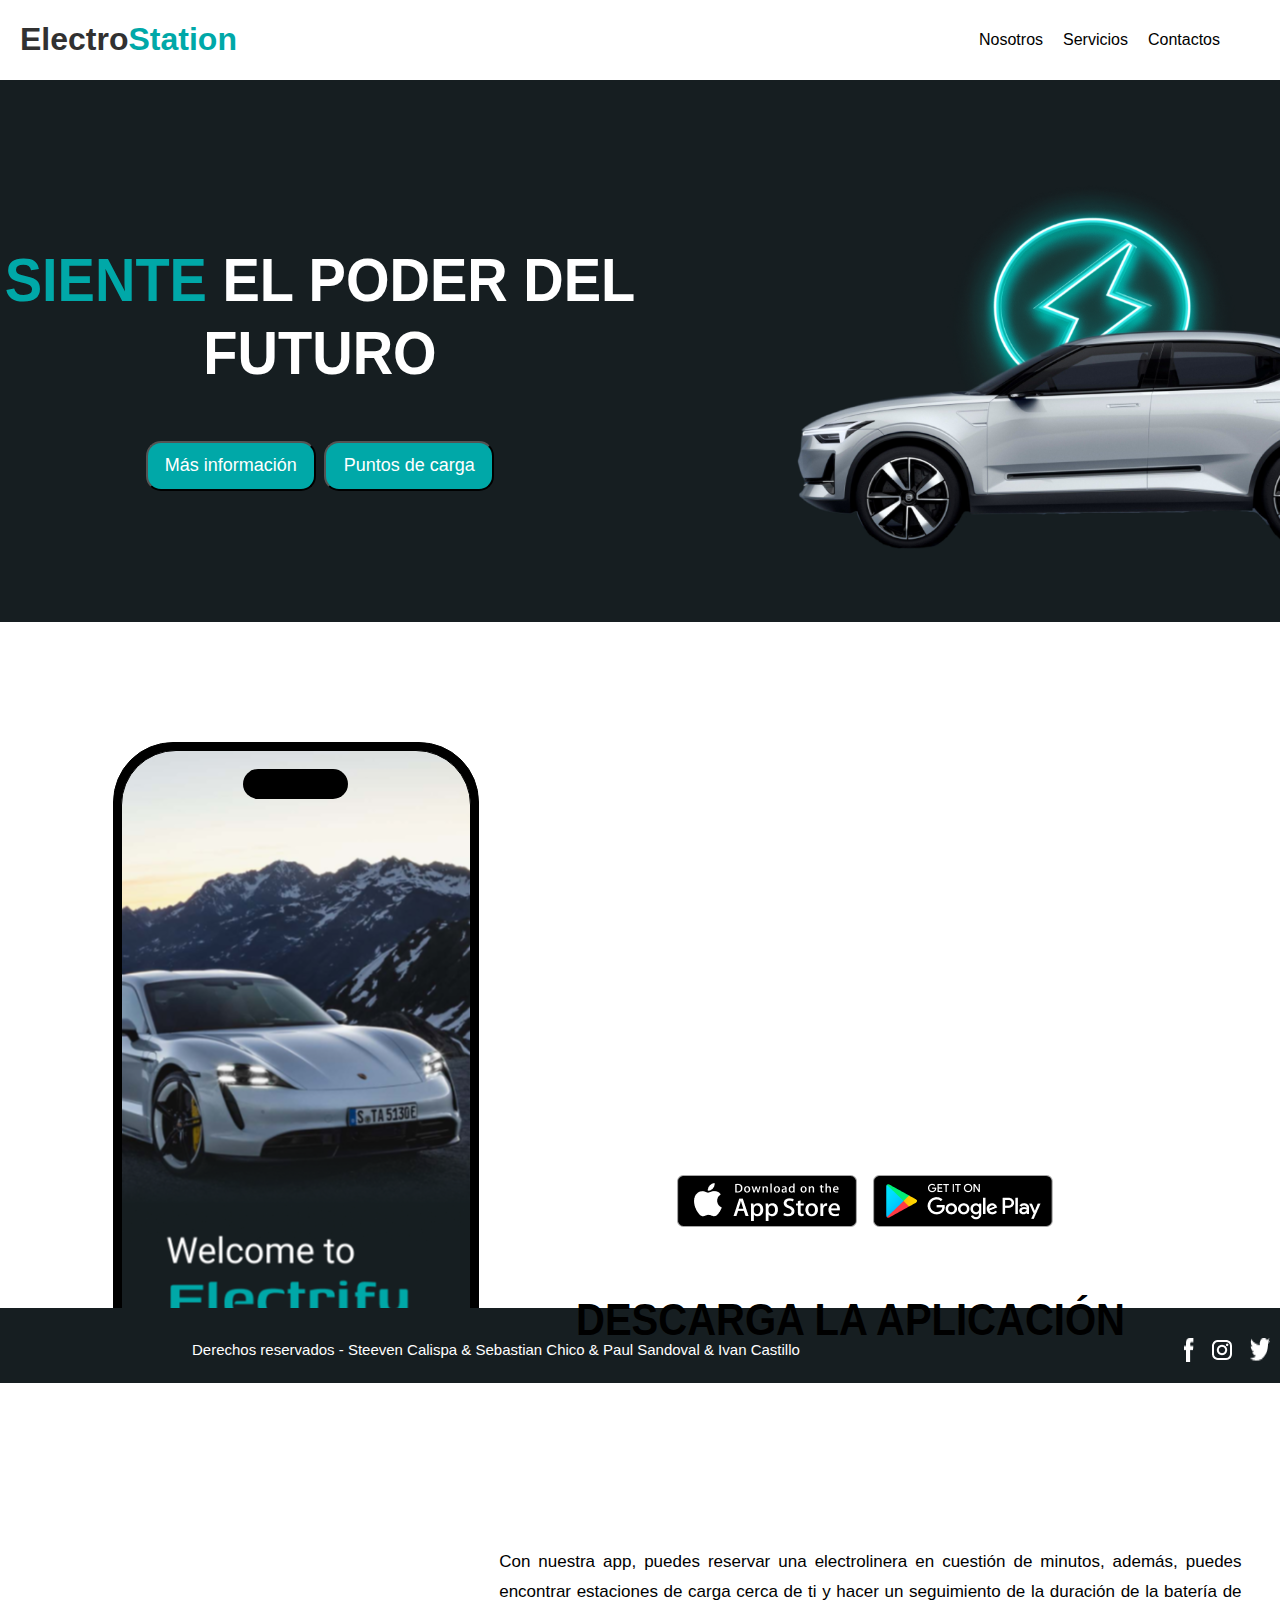
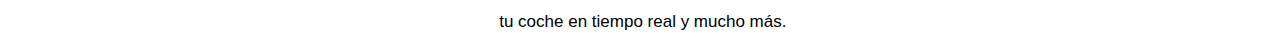
<file: index.html>
<!DOCTYPE html>
<html lang="en">
<head>
    <meta charset="UTF-8">
    <meta name="viewport" content="width=device-width, initial-scale=1.0">
    <title>Electrolinera</title>
    <link rel="stylesheet" href="css/header_fooder_styles.css">
    <link rel="stylesheet" href="css/styles.css">
    <link rel="icon" href="img/icon.png">
</head>

<body>
    <header>
        <!--INICIO DE MENU-->
        <div class="logo">
            <h1 id="electro">Electro</h1>
            <h1 id="station">Station</h1>
        </div>
        <div>
            <ul class="nav">
                <li><a href="nosotros.html" target="_blank">Nosotros</a></li>
                <li><a href="servicios.html" target="_blank">Servicios</a></li>
                <li><a href="contactanos.html" target="_blank">Contactos</a></li>
            </ul>
        </div>
    </header>

    <!--INICO DEL PRIMER CONTENEDOR-->
    <div class="fr_div">
        <div class="izq">
            <div class="slogan">
                <h1 class="el_poder"><span class="siente">SIENTE</span> EL PODER DEL FUTURO</h1>
            </div>
            <div class="btns">
                <button class="btn_1"><span class="info">Más información</span></button>
                <button class="btn_2"><span class="info_1">Puntos de carga</span></button>
            </div>
        </div>
        <img class="car" src="img/Car.png">
    </div>

    <!--iNICIO DEL SEGUNDO CONTENEDOR-->
    <section class="contenedor_app">
        <div class="scd_div">
            <div class="img_phone">
                <img src="img/Phone.svg" alt="car_app">
            </div>
            <h1 class="titulo_app">DESCARGA LA APLICACIÓN</h1>
            <p class="descripcion_app">Con nuestra app, puedes reservar una electrolinera en cuestión de minutos, además, puedes encontrar estaciones de carga cerca de ti y hacer un seguimiento de la duración de la batería de tu coche en tiempo real y mucho más.</p>
            <div class="stores">
                <img src="img/appstore.png" alt="PlayStore">
                <img src="img/googleplay.png" alt="GooglePlay">
            </div>
        </div>
    </section>

    <!--INICIO DEL FOOTER-->
    <footer>
        <h4 class="derechos">Derechos reservados - Steeven Calispa & Sebastian Chico & Paul Sandoval & Ivan Castillo</h4>
            <div class="social">
                <img src="img/Facbook.png" alt="Facbook">
                <img src="img/instagram.png" alt="instagram">
                <img src="img/x.png" alt="X">
            </div>
    </footer>
</body>


</html>
</file>
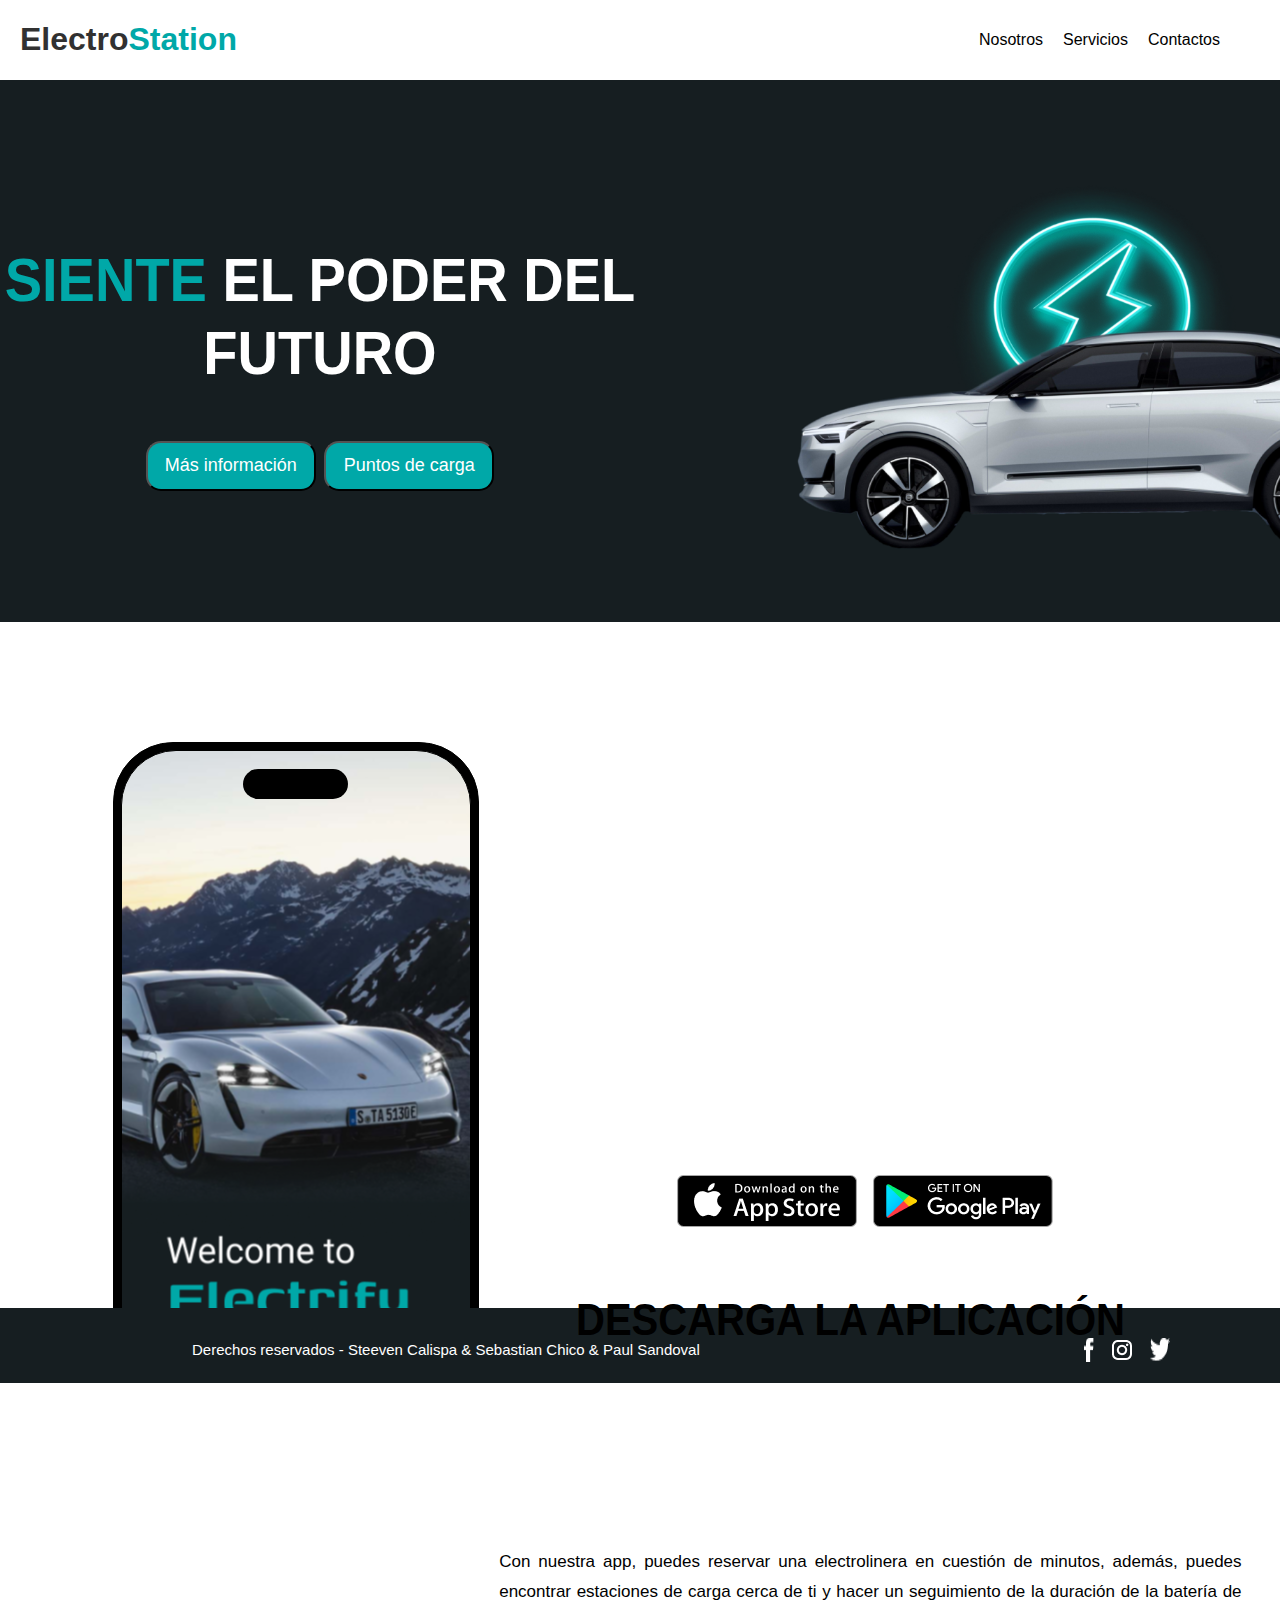
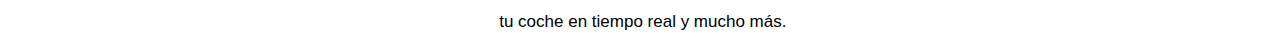
<file: Documents/Diseño de Interface/ElectrolineraTareaFinal/ElectrolineraTarea/index.html>
<!DOCTYPE html>
<html lang="en">
<head>
    <meta charset="UTF-8">
    <meta name="viewport" content="width=device-width, initial-scale=1.0">
    <title>Electrolinera</title>
    <link rel="stylesheet" href="css/header_fooder_styles.css">
    <link rel="stylesheet" href="css/styles.css">
    <link rel="icon" href="img/icon.png">
</head>

<body>
    <header>
        <!--INICIO DE MENU-->
        <div class="logo">
            <h1 id="electro">Electro</h1>
            <h1 id="station">Station</h1>
        </div>
        <div>
            <ul class="nav">
                <li><a href="nosotros.html" target="_blank">Nosotros</a></li>
                <li><a href="servicios.html" target="_blank">Servicios</a></li>
                <li><a href="contactanos.html" target="_blank">Contactos</a></li>
            </ul>
        </div>
    </header>

    <!--INICO DEL PRIMER CONTENEDOR-->
    <div class="fr_div">
        <div class="izq">
            <div class="slogan">
                <h1 class="el_poder"><span class="siente">SIENTE</span> EL PODER DEL FUTURO</h1>
            </div>
            <div class="btns">
                <button class="btn_1"><span class="info">Más información</span></button>
                <button class="btn_2"><span class="info_1">Puntos de carga</span></button>
            </div>
        </div>
        <img class="car" src="img/Car.png">
    </div>

    <!--iNICIO DEL SEGUNDO CONTENEDOR-->
    <section class="contenedor_app">
        <div class="scd_div">
            <div class="img_phone">
                <img src="img/Phone.svg" alt="car_app">
            </div>
            <h1 class="titulo_app">DESCARGA LA APLICACIÓN</h1>
            <p class="descripcion_app">Con nuestra app, puedes reservar una electrolinera en cuestión de minutos, además, puedes encontrar estaciones de carga cerca de ti y hacer un seguimiento de la duración de la batería de tu coche en tiempo real y mucho más.</p>
            <div class="stores">
                <img src="img/appstore.png" alt="PlayStore">
                <img src="img/googleplay.png" alt="GooglePlay">
            </div>
        </div>
    </section>

    <!--INICIO DEL FOOTER-->
    <footer>
        <h4 class="derechos">Derechos reservados - Steeven Calispa & Sebastian Chico & Paul Sandoval</h4>
            <div class="social">
                <img src="img/Facbook.png" alt="Facbook">
                <img src="img/instagram.png" alt="instagram">
                <img src="img/x.png" alt="X">
            </div>
    </footer>
</body>


</html>
</file>
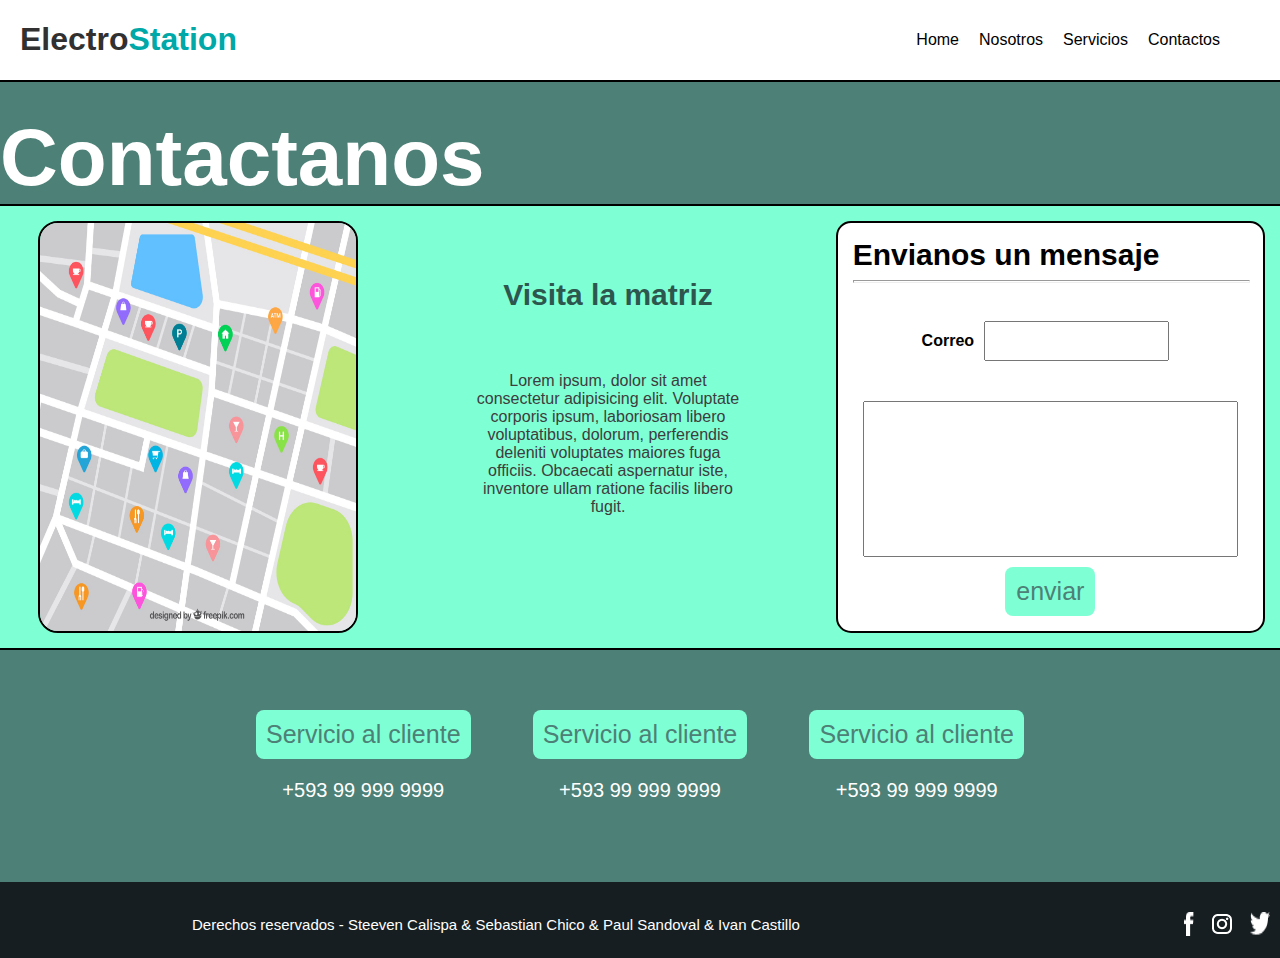
<file: contactanos.html>
<!DOCTYPE html>
<html lang="en">
<head>
    <meta charset="UTF-8">
    <meta name="viewport" content="width=device-width, initial-scale=1.0">
    <title>Contactanos</title>
    <link rel="stylesheet" href="css/header_fooder_styles.css">
    <link rel="stylesheet" href="css/contactanos_styles.css">
    <link rel="icon" href="img/icon.png">
</head>

<body>
    <header>
        <!--INICIO DE MENU-->
        <div class="logo">
            <h1 id="electro">Electro</h1>
            <h1 id="station">Station</h1>
        </div>
        <div>
            <ul class="nav">
                <li><a href="index.html" target="_blank">Home</a></li>
                <li><a href="nosotros.html" target="_blank">Nosotros</a></li>
                <li><a href="servicios.html" target="_blank">Servicios</a></li>
                <li><a href="contactanos.html" target="_blank">Contactos</a></li>
            </ul>
        </div>
    </header>

    <section>
        <h1 class="contactanos">Contactanos</h1>
        <div class="fr_div">
            <div class="buscar">
                <map name="">
                    <img class="mapa" src="img/contactanos/mapa.jpg" alt="">
                </map>
                <div class="informacion">
                    <h4 id="visita" >Visita la matriz</h4>
                    <p class="inf" >Lorem ipsum, dolor sit amet consectetur adipisicing elit. Voluptate corporis ipsum, laboriosam libero voluptatibus, dolorum, perferendis deleniti voluptates maiores fuga officiis. Obcaecati aspernatur iste, inventore ullam ratione facilis libero fugit.</p>
                </div>
                <div class="correo">
                    <form action="send_mail">
                        <h4 id="ti_envianos">Envianos un mensaje</h4>
                        <hr>
                        <div class="write">
                            <h4>Correo</h4>
                            <input type="email">
                        </div>
                        
                        <input type="text" name="" id="escribir">
                        <div id="botonm">
                            <button id="enviar">enviar</button>
                        </div>
                    </form>
                </div>
            </div>
        </div>
        <div class="scd_div">
            <div class="comunicate">
                <button>Servicio al cliente</button>
                <p>+593 99 999 9999</p>
            </div>
            <div class="comunicate">
                <button>Servicio al cliente</button>
                <p>+593 99 999 9999</p>
            </div>
            <div class="comunicate">
                <button>Servicio al cliente</button>
                <p>+593 99 999 9999</p>
            </div>
        </div>
    </section>

    <footer>
        <h4 class="derechos">Derechos reservados - Steeven Calispa & Sebastian Chico & Paul Sandoval & Ivan Castillo</h4>
            <div class="social">
                <img src="img/Facbook.png" alt="Facbook">
                <img src="img/instagram.png" alt="instagram">
                <img src="img/x.png" alt="X">
            </div>
    </footer>
</body>


</html>
</file>
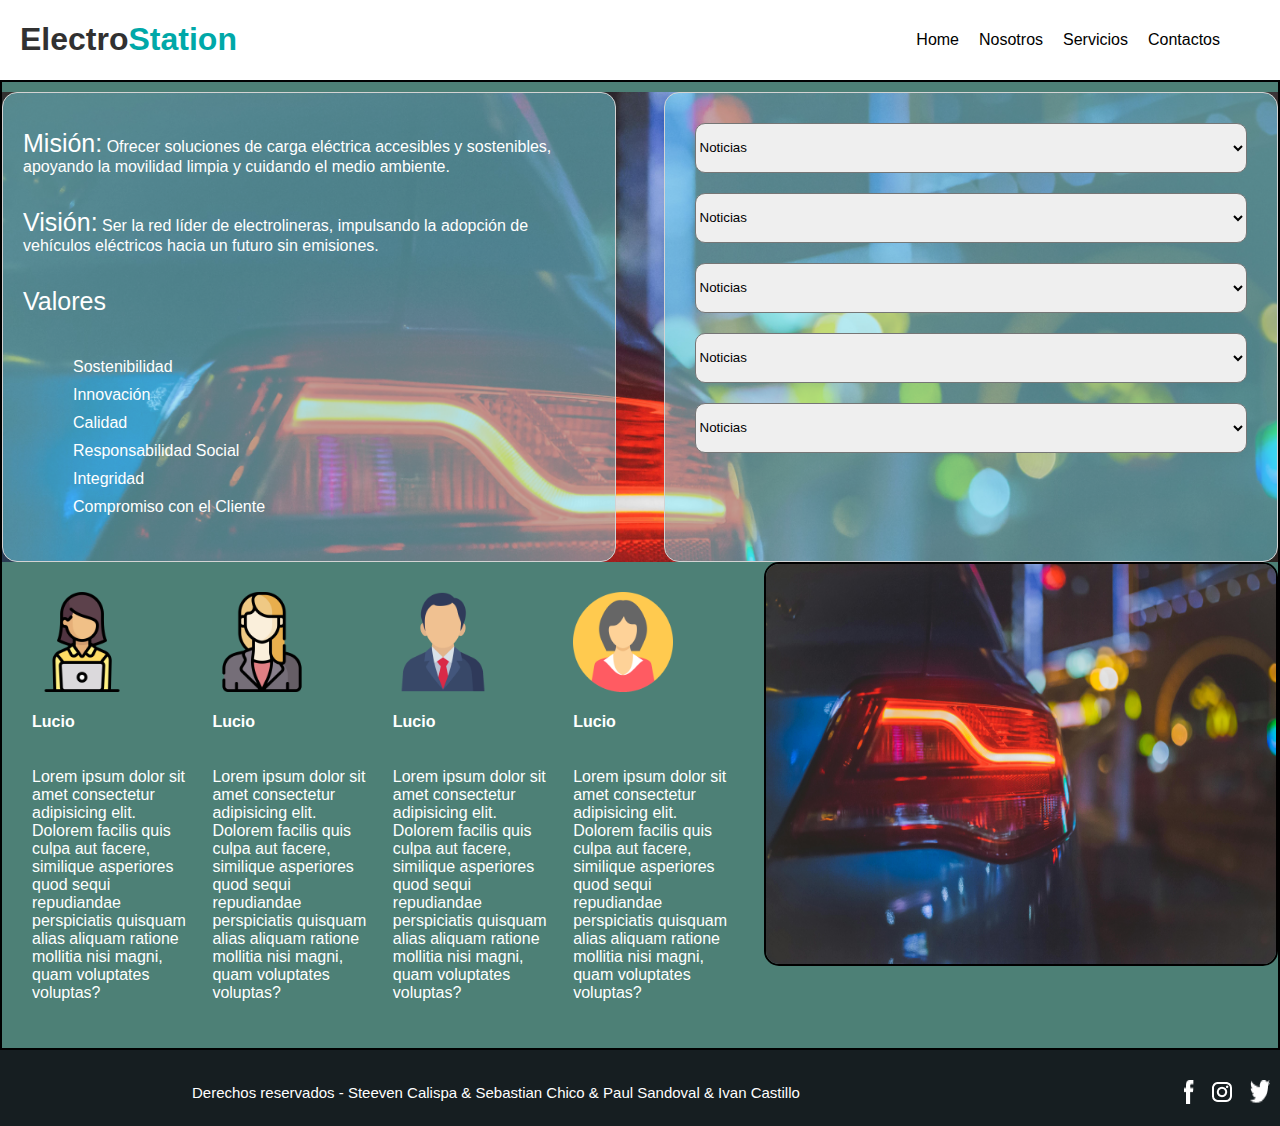
<file: nosotros.html>
<!DOCTYPE html>
<html lang="en">
<head>
    <meta charset="UTF-8">
    <meta name="viewport" content="width=device-width, initial-scale=1.0">
    <title>Nosotros</title>
    <link rel="stylesheet" href="css/header_fooder_styles.css">
    <link rel="stylesheet" href="css/noso_styles.css">
    <link rel="icon" href="img/icon.png">
</head>
<body>
    <header>
        <!--INICIO DE MENU-->
        <div class="logo">
            <h1 id="electro">Electro</h1>
            <h1 id="station">Station</h1>
        </div>
        <div>
            <ul class="nav">
                <li><a href="index.html" target="_blank">Home</a></li>
                <li><a href="nosotros.html" target="_blank">Nosotros</a></li>
                <li><a href="servicios.html" target="_blank">Servicios</a></li>
                <li><a href="contactanos.html" target="_blank">Contactos</a></li>
            </ul>
        </div>
    </header>
<!--INICIO DE NOSOTROS-->
    <section class="contenedor">
        <!--PRIMERA SECCIÓN-->
        <div class="fr_div">
            <div class="tarjeta">
                    <div class="cuerpo">
                        <p>
                            <span class="nos">Misión:</span> Ofrecer soluciones de carga eléctrica accesibles y sostenibles, apoyando la movilidad limpia y cuidando el medio ambiente.
                        </p>
                        <p><span class="nos">Visión:</span>
                             Ser la red líder de electrolineras, impulsando la adopción de vehículos eléctricos hacia un futuro sin emisiones.
                        </p>
                        <p><span class="nos">Valores</span></p>
                        <ul>
                            <li>Sostenibilidad</li>
                            <li>Innovación</li>
                            <li>Calidad</li>
                            <li>Responsabilidad Social</li>
                            <li>Integridad</li>
                            <li>Compromiso con el Cliente</li>
                        </ul>
                    </div>
            </div>
            <div class="tarjeta">
                    <div class="cuerpo">
                        <select name="favoriteOnly" id="favoriteOnly">
                            <option value="ecuador">Noticias</option>
                        </select>
                        <select name="favoriteOnly" id="favoriteOnly">
                            <option value="ecuador">Noticias</option>
                        </select>
                        <select name="favoriteOnly" id="favoriteOnly">
                            <option value="ecuador">Noticias</option>
                        </select>
                        <select name="favoriteOnly" id="favoriteOnly">
                            <option value="ecuador">Noticias</option>
                        </select>
                        <select name="favoriteOnly" id="favoriteOnly">
                            <option value="ecuador">Noticias</option>
                        </select>
                    </div>
            </div>
        </div>
        <div class="scd_div">
            <div class="empleados">
                <div class="empleado">
                    <img class="emm" src="img/empleados/emm1.png" alt="">
                    <h4>Lucio</h4>
                    <p>Lorem ipsum dolor sit amet consectetur adipisicing elit. Dolorem facilis quis culpa aut facere, similique asperiores quod sequi repudiandae perspiciatis quisquam alias aliquam ratione mollitia nisi magni, quam voluptates voluptas?</p>
                </div>     
                <div class="empleado">
                    <img class="emm" src="img/empleados/emm2.png" alt="">
                    <h4>Lucio</h4>
                    <p>Lorem ipsum dolor sit amet consectetur adipisicing elit. Dolorem facilis quis culpa aut facere, similique asperiores quod sequi repudiandae perspiciatis quisquam alias aliquam ratione mollitia nisi magni, quam voluptates voluptas?</p>
                </div> 
                <div class="empleado">
                    <img class="emm" src="img/empleados/emm3.png" alt="">
                    <h4>Lucio</h4>
                    <p>Lorem ipsum dolor sit amet consectetur adipisicing elit. Dolorem facilis quis culpa aut facere, similique asperiores quod sequi repudiandae perspiciatis quisquam alias aliquam ratione mollitia nisi magni, quam voluptates voluptas?</p>
                </div> 
                <div class="empleado">
                    <img class="emm" src="img/empleados/emm4.png" alt="">
                    <h4>Lucio</h4>
                    <p>Lorem ipsum dolor sit amet consectetur adipisicing elit. Dolorem facilis quis culpa aut facere, similique asperiores quod sequi repudiandae perspiciatis quisquam alias aliquam ratione mollitia nisi magni, quam voluptates voluptas?</p>
                </div>            
            </div>
            <img class="imagen"src="img/pexels-mikebirdy-110844.jpg" alt="">
        </div>
    </section>
    <footer>
        <h4 class="derechos">Derechos reservados - Steeven Calispa & Sebastian Chico & Paul Sandoval & Ivan Castillo</h4>
            <div class="social">
                <img src="img/Facbook.png" alt="Facbook">
                <img src="img/instagram.png" alt="instagram">
                <img src="img/x.png" alt="X">
            </div>
    </footer>
</body>
</file>
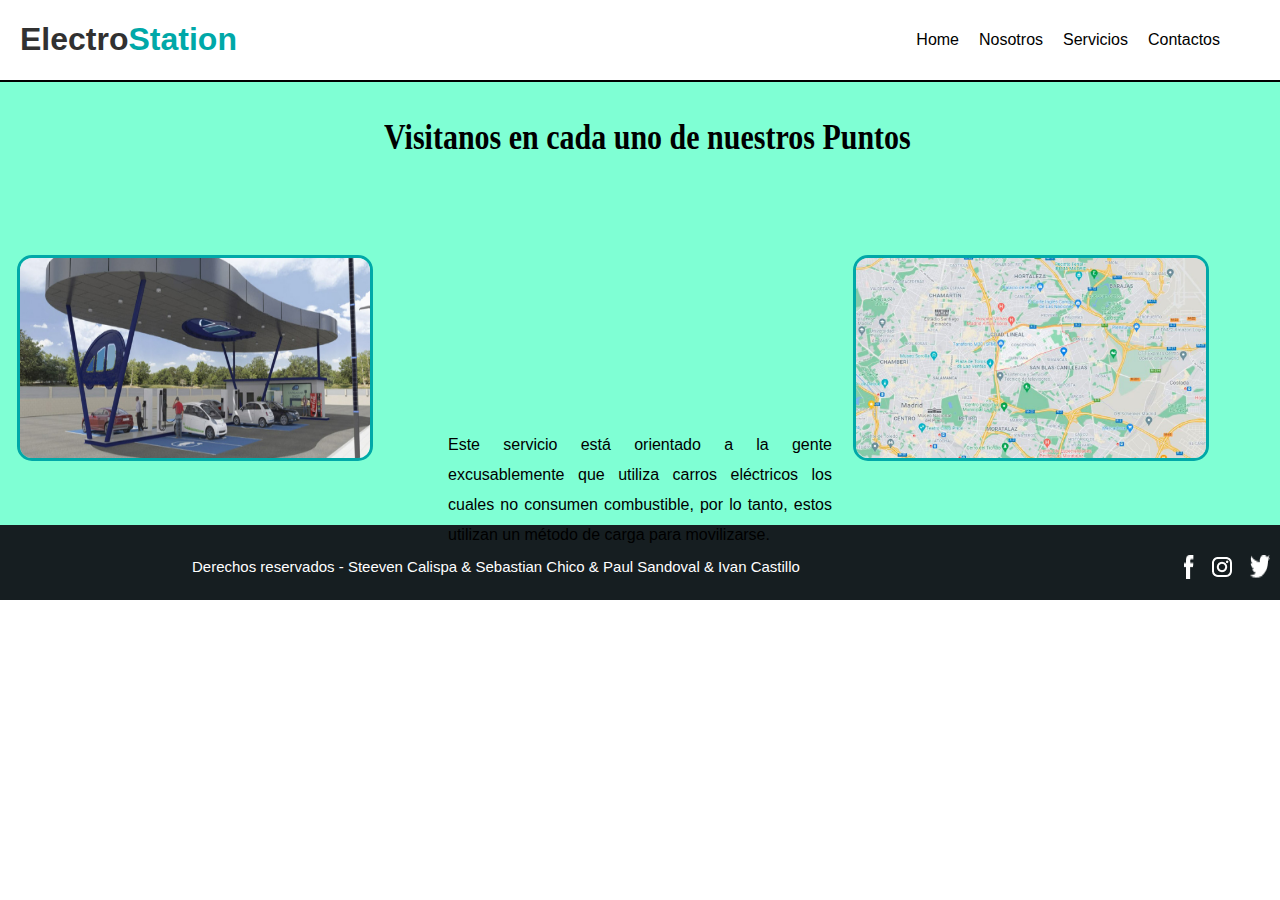
<file: servicios.html>
<!DOCTYPE html>
<html lang="en">
<head>
    <meta charset="UTF-8">
    <meta name="viewport" content="width=device-width, initial-scale=1.0">
    <title>Servicios</title>
    <link rel="stylesheet" href="css/header_fooder_styles.css">
    <link rel="stylesheet" href="css/servi_styles.css">
    <link rel="icon" href="img/icon.png">
</head>
<body>
    <header>
        <!--INICIO DE MENU-->
        <div class="logo">
            <h1 id="electro">Electro</h1>
            <h1 id="station">Station</h1>
        </div>
        <div>
            <ul class="nav">
                <li><a href="index.html" target="_blank">Home</a></li>
                <li><a href="nosotros.html" target="_blank">Nosotros</a></li>
                <li><a href="servicios.html" target="_blank">Servicios</a></li>
                <li><a href="contactanos.html" target="_blank">Contactos</a></li>
            </ul>
        </div>
    </header>
    <!--INICIO DE CONTENEDOR DE SERVICIO-->
    <section class="contenedor">
        <h1 class="titulo">Visitanos en cada uno de nuestros Puntos</h1>
        <p class="info">Este servicio está orientado a la gente excusablemente que utiliza carros eléctricos los cuales no consumen combustible, por lo tanto, estos utilizan un método de carga para movilizarse.
        </p>
        <div class="servi_img">
            <img src="img/servicio_1.jpg" >
        </div>

        <div class="map_img">
            <img src="img/maps.jpg">
        </div>
        
    </section>

    <!--INICIO DEL FOOTER-->
    <footer>
        <h4 class="derechos">Derechos reservados - Steeven Calispa & Sebastian Chico & Paul Sandoval & Ivan Castillo</h4>
            <div class="social">
                <img src="img/Facbook.png" alt="Facbook">
                <img src="img/instagram.png" alt="instagram">
                <img src="img/x.png" alt="X">
            </div>
    </footer>
</body>
</html>
</file>
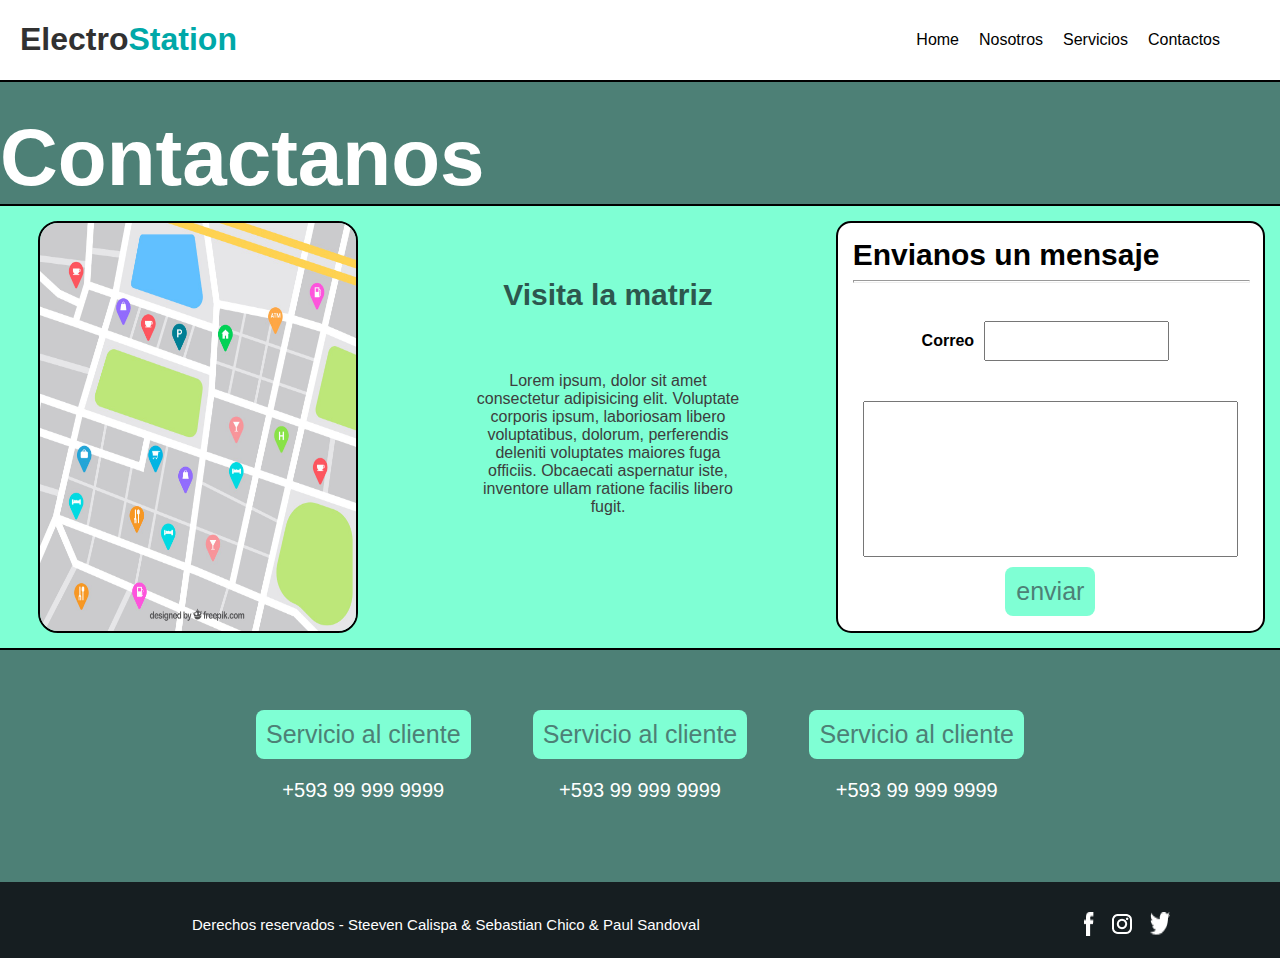
<file: Documents/Diseño de Interface/ElectrolineraTareaFinal/ElectrolineraTarea/contactanos.html>
<!DOCTYPE html>
<html lang="en">
<head>
    <meta charset="UTF-8">
    <meta name="viewport" content="width=device-width, initial-scale=1.0">
    <title>Contactanos</title>
    <link rel="stylesheet" href="css/header_fooder_styles.css">
    <link rel="stylesheet" href="css/contactanos_styles.css">
    <link rel="icon" href="img/icon.png">
</head>

<body>
    <header>
        <!--INICIO DE MENU-->
        <div class="logo">
            <h1 id="electro">Electro</h1>
            <h1 id="station">Station</h1>
        </div>
        <div>
            <ul class="nav">
                <li><a href="index.html" target="_blank">Home</a></li>
                <li><a href="nosotros.html" target="_blank">Nosotros</a></li>
                <li><a href="servicios.html" target="_blank">Servicios</a></li>
                <li><a href="contactanos.html" target="_blank">Contactos</a></li>
            </ul>
        </div>
    </header>

    <section>
        <h1 class="contactanos">Contactanos</h1>
        <div class="fr_div">
            <div class="buscar">
                <map name="">
                    <img class="mapa" src="img/contactanos/mapa.jpg" alt="">
                </map>
                <div class="informacion">
                    <h4 id="visita" >Visita la matriz</h4>
                    <p class="inf" >Lorem ipsum, dolor sit amet consectetur adipisicing elit. Voluptate corporis ipsum, laboriosam libero voluptatibus, dolorum, perferendis deleniti voluptates maiores fuga officiis. Obcaecati aspernatur iste, inventore ullam ratione facilis libero fugit.</p>
                </div>
                <div class="correo">
                    <form action="send_mail">
                        <h4 id="ti_envianos">Envianos un mensaje</h4>
                        <hr>
                        <div class="write">
                            <h4>Correo</h4>
                            <input type="email">
                        </div>
                        
                        <input type="text" name="" id="escribir">
                        <div id="botonm">
                            <button id="enviar">enviar</button>
                        </div>
                    </form>
                </div>
            </div>
        </div>
        <div class="scd_div">
            <div class="comunicate">
                <button>Servicio al cliente</button>
                <p>+593 99 999 9999</p>
            </div>
            <div class="comunicate">
                <button>Servicio al cliente</button>
                <p>+593 99 999 9999</p>
            </div>
            <div class="comunicate">
                <button>Servicio al cliente</button>
                <p>+593 99 999 9999</p>
            </div>
        </div>
    </section>

    <footer>
        <h4 class="derechos">Derechos reservados - Steeven Calispa & Sebastian Chico & Paul Sandoval</h4>
            <div class="social">
                <img src="img/Facbook.png" alt="Facbook">
                <img src="img/instagram.png" alt="instagram">
                <img src="img/x.png" alt="X">
            </div>
    </footer>
</body>


</html>
</file>
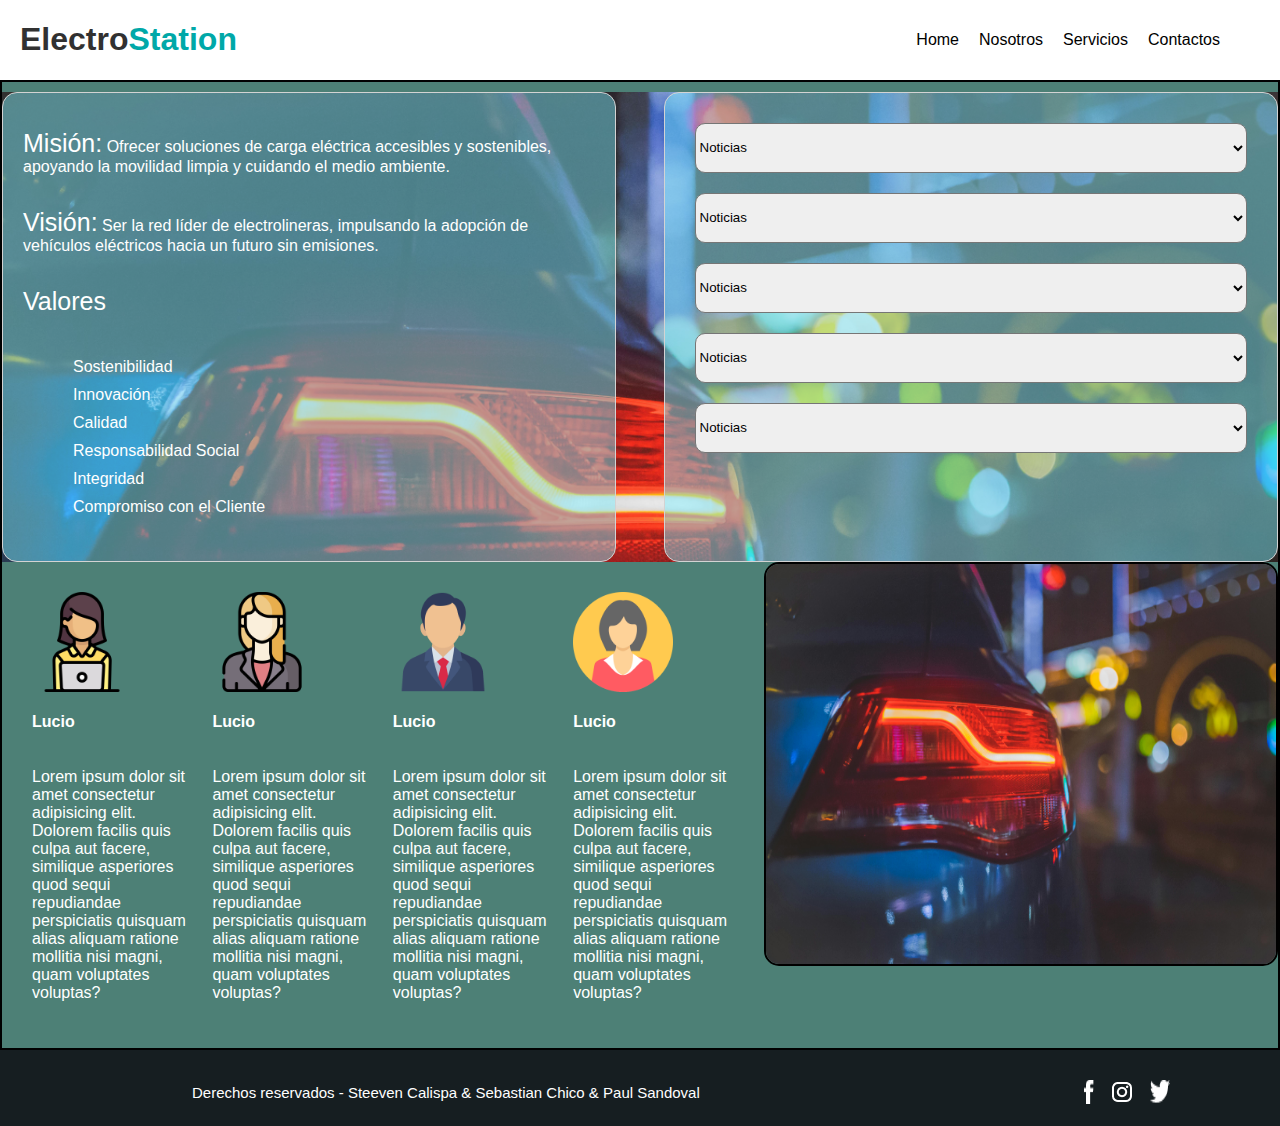
<file: Documents/Diseño de Interface/ElectrolineraTareaFinal/ElectrolineraTarea/nosotros.html>
<!DOCTYPE html>
<html lang="en">
<head>
    <meta charset="UTF-8">
    <meta name="viewport" content="width=device-width, initial-scale=1.0">
    <title>Nosotros</title>
    <link rel="stylesheet" href="css/header_fooder_styles.css">
    <link rel="stylesheet" href="css/noso_styles.css">
    <link rel="icon" href="img/icon.png">
</head>
<body>
    <header>
        <!--INICIO DE MENU-->
        <div class="logo">
            <h1 id="electro">Electro</h1>
            <h1 id="station">Station</h1>
        </div>
        <div>
            <ul class="nav">
                <li><a href="index.html" target="_blank">Home</a></li>
                <li><a href="nosotros.html" target="_blank">Nosotros</a></li>
                <li><a href="servicios.html" target="_blank">Servicios</a></li>
                <li><a href="contactanos.html" target="_blank">Contactos</a></li>
            </ul>
        </div>
    </header>
<!--INICIO DE NOSOTROS-->
    <section class="contenedor">
        <!--PRIMERA SECCIÓN-->
        <div class="fr_div">
            <div class="tarjeta">
                    <div class="cuerpo">
                        <p>
                            <span class="nos">Misión:</span> Ofrecer soluciones de carga eléctrica accesibles y sostenibles, apoyando la movilidad limpia y cuidando el medio ambiente.
                        </p>
                        <p><span class="nos">Visión:</span>
                             Ser la red líder de electrolineras, impulsando la adopción de vehículos eléctricos hacia un futuro sin emisiones.
                        </p>
                        <p><span class="nos">Valores</span></p>
                        <ul>
                            <li>Sostenibilidad</li>
                            <li>Innovación</li>
                            <li>Calidad</li>
                            <li>Responsabilidad Social</li>
                            <li>Integridad</li>
                            <li>Compromiso con el Cliente</li>
                        </ul>
                    </div>
            </div>
            <div class="tarjeta">
                    <div class="cuerpo">
                        <select name="favoriteOnly" id="favoriteOnly">
                            <option value="ecuador">Noticias</option>
                        </select>
                        <select name="favoriteOnly" id="favoriteOnly">
                            <option value="ecuador">Noticias</option>
                        </select>
                        <select name="favoriteOnly" id="favoriteOnly">
                            <option value="ecuador">Noticias</option>
                        </select>
                        <select name="favoriteOnly" id="favoriteOnly">
                            <option value="ecuador">Noticias</option>
                        </select>
                        <select name="favoriteOnly" id="favoriteOnly">
                            <option value="ecuador">Noticias</option>
                        </select>
                    </div>
            </div>
        </div>
        <div class="scd_div">
            <div class="empleados">
                <div class="empleado">
                    <img class="emm" src="img/empleados/emm1.png" alt="">
                    <h4>Lucio</h4>
                    <p>Lorem ipsum dolor sit amet consectetur adipisicing elit. Dolorem facilis quis culpa aut facere, similique asperiores quod sequi repudiandae perspiciatis quisquam alias aliquam ratione mollitia nisi magni, quam voluptates voluptas?</p>
                </div>     
                <div class="empleado">
                    <img class="emm" src="img/empleados/emm2.png" alt="">
                    <h4>Lucio</h4>
                    <p>Lorem ipsum dolor sit amet consectetur adipisicing elit. Dolorem facilis quis culpa aut facere, similique asperiores quod sequi repudiandae perspiciatis quisquam alias aliquam ratione mollitia nisi magni, quam voluptates voluptas?</p>
                </div> 
                <div class="empleado">
                    <img class="emm" src="img/empleados/emm3.png" alt="">
                    <h4>Lucio</h4>
                    <p>Lorem ipsum dolor sit amet consectetur adipisicing elit. Dolorem facilis quis culpa aut facere, similique asperiores quod sequi repudiandae perspiciatis quisquam alias aliquam ratione mollitia nisi magni, quam voluptates voluptas?</p>
                </div> 
                <div class="empleado">
                    <img class="emm" src="img/empleados/emm4.png" alt="">
                    <h4>Lucio</h4>
                    <p>Lorem ipsum dolor sit amet consectetur adipisicing elit. Dolorem facilis quis culpa aut facere, similique asperiores quod sequi repudiandae perspiciatis quisquam alias aliquam ratione mollitia nisi magni, quam voluptates voluptas?</p>
                </div>            
            </div>
            <img class="imagen"src="img/pexels-mikebirdy-110844.jpg" alt="">
        </div>
    </section>
    <footer>
        <h4 class="derechos">Derechos reservados - Steeven Calispa & Sebastian Chico & Paul Sandoval</h4>
            <div class="social">
                <img src="img/Facbook.png" alt="Facbook">
                <img src="img/instagram.png" alt="instagram">
                <img src="img/x.png" alt="X">
            </div>
    </footer>
</body>
</file>
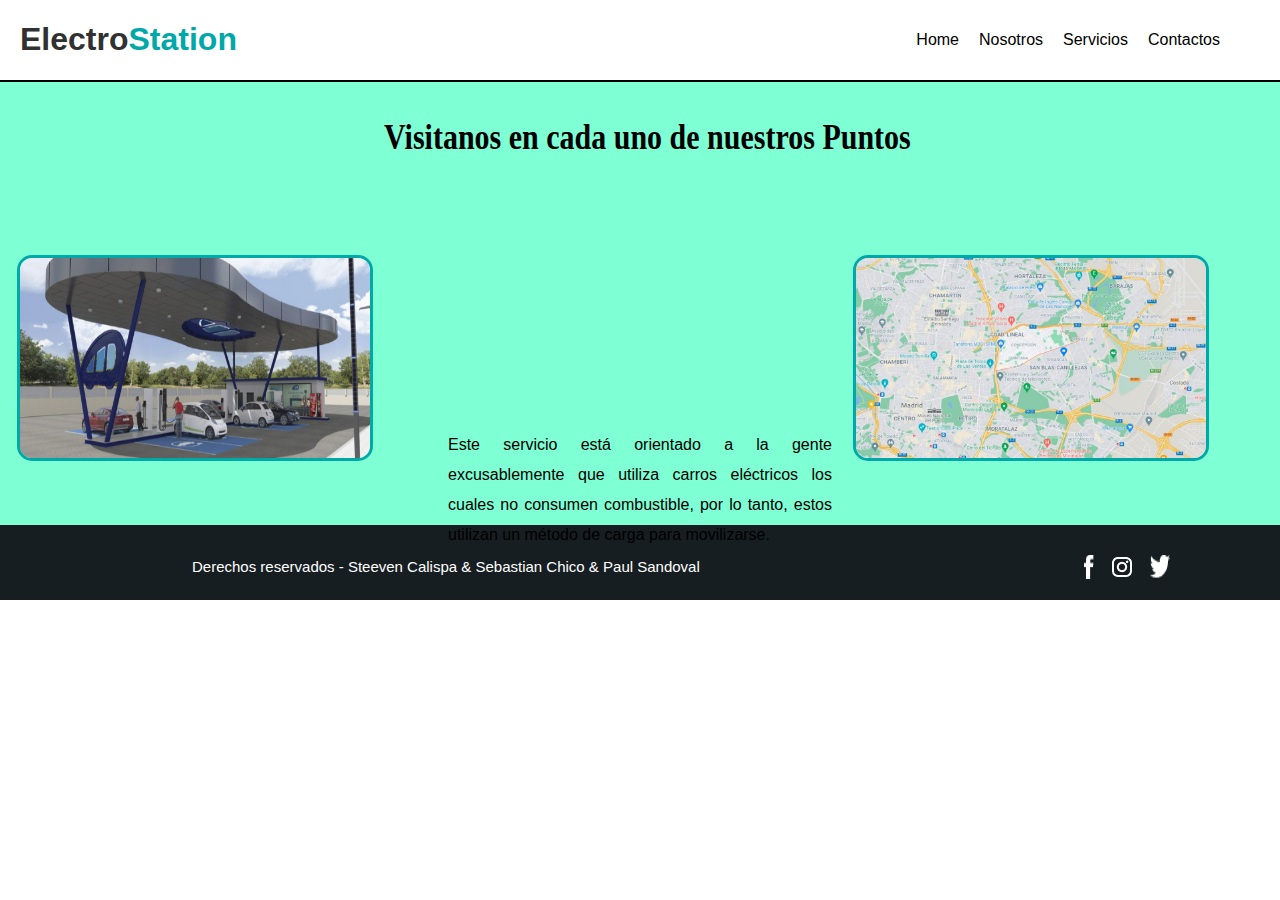
<file: Documents/Diseño de Interface/ElectrolineraTareaFinal/ElectrolineraTarea/servicios.html>
<!DOCTYPE html>
<html lang="en">
<head>
    <meta charset="UTF-8">
    <meta name="viewport" content="width=device-width, initial-scale=1.0">
    <title>Servicios</title>
    <link rel="stylesheet" href="css/header_fooder_styles.css">
    <link rel="stylesheet" href="css/servi_styles.css">
    <link rel="icon" href="img/icon.png">
</head>
<body>
    <header>
        <!--INICIO DE MENU-->
        <div class="logo">
            <h1 id="electro">Electro</h1>
            <h1 id="station">Station</h1>
        </div>
        <div>
            <ul class="nav">
                <li><a href="index.html" target="_blank">Home</a></li>
                <li><a href="nosotros.html" target="_blank">Nosotros</a></li>
                <li><a href="servicios.html" target="_blank">Servicios</a></li>
                <li><a href="contactanos.html" target="_blank">Contactos</a></li>
            </ul>
        </div>
    </header>
    <!--INICIO DE CONTENEDOR DE SERVICIO-->
    <section class="contenedor">
        <h1 class="titulo">Visitanos en cada uno de nuestros Puntos</h1>
        <p class="info">Este servicio está orientado a la gente excusablemente que utiliza carros eléctricos los cuales no consumen combustible, por lo tanto, estos utilizan un método de carga para movilizarse.
        </p>
        <div class="servi_img">
            <img src="img/servicio_1.jpg" >
        </div>

        <div class="map_img">
            <img src="img/maps.jpg">
        </div>
        
    </section>

    <!--INICIO DEL FOOTER-->
    <footer>
        <h4 class="derechos">Derechos reservados - Steeven Calispa & Sebastian Chico & Paul Sandoval</h4>
            <div class="social">
                <img src="img/Facbook.png" alt="Facbook">
                <img src="img/instagram.png" alt="instagram">
                <img src="img/x.png" alt="X">
            </div>
    </footer>
</body>
</html>
</file>
<file: css/header_fooder_styles.css>
/*INICIO DEL HEADER. LOGO Y MENU DE NAVEGACION*/
header{
    font-family: Arial, Helvetica, sans-serif;
    background-color: white;
    display: flex;
    justify-content: space-between;
    align-items: center;
}

.logo{
    display: flex;
    margin-left: 20px;
}

.nav{
    display: flex;
    margin-right: 50px;
}

li{
    margin: 10px;
    list-style-type: none;
}

li a {
    text-decoration: none;
    color: black;
}

li a:hover{
    cursor: pointer;
    text-decoration: underline;
    text-decoration-color: #00A8A8;
}
#electro{
    color: rgb(49, 49, 49);
}
#station{
    color: #00A8A8;
}
/*DISEÑO DEL ESTILO DEL FOOTER*/
/*derechos*/
footer{
    background: #161E21;
    display: flex;
}

/*h4 de diseño*/
.derechos{
    font-size: 15px;
    font-family: Arial, Helvetica, sans-serif;
    font-weight: normal;
    display: flex;
    margin-top: 3%;
    color: white;
    position: relative;
    left: 15%;
    bottom: 5px;
}
/*posicion de redes*/
.social{
    display: flex;
    gap: 1rem;
    justify-content: center;
    height: 15%;
    position: relative;
    top: 30px;
    left: 45%;
}
/*ANIMACION DE REDES*/
.social:hover{
    cursor: pointer;
}
</file>
<file: css/styles.css>
body{
    margin: 0;
    height: 100%;
    font-family: 'Franklin Gothic Medium', 'Arial Narrow', Arial, sans-serif;
}
/*INICIO DEL PRIMER CONTENEDOR*/
.fr_div{
    background-color: #161E21;
    display: flex;
    justify-content: space-between;
}

.izq{
    font-family: Arial, Helvetica, sans-serif;
    font-size: 30px;
    color: white;
    display: flex;
    flex-direction: column;
    width: 50%;
    justify-content: center;
    text-align: center;
}
.slogan{
    display: flex;
    font-size: 28px;/*ayuda al tamaño de las letras*/  
}
.el_poder{
    transform: scaleY(1.1); /*trasforma las letras de arriba abajo*/
    display: inline-block;/*ayuda a q la trasformacion se realize correcta*/
    line-height: 1.2;/*indica los espacios entre las lineas, es para que el texto se vea con mas espacio o mas unido*/
}
/*cambio de color de la letras*/
.siente{
    color: #00A8A8;
}
.car{
    width: 46.5%;
}

/*DISEÑO DE LOS BOTONES Y SU CONTENIDO*/
.btns{
    margin-top: 20px;
}

.btn_1{
    background: #00A8A8;
    border-radius: 15px;/*ayuda a redondear las esquinas*/
    height: 50px; /*ayuda con el alto*/
    width: 170px;/*ayuda con el ancho*/
}
/*mini animacion de los botones*/
.btn_1:hover{
    cursor: pointer;
    background: black;
    border: 2px solid #00A8A8;
}

.info{
    display: flex;
    color: white;
    justify-content: center;
    font-size: large;
    align-items: center;
}

.btn_2{
    background: #00A8A8;
    border-radius: 15px;
    height: 50px;
    width: 170px;
    align-items: center;
    justify-content: center;
}
/*mini animacion de los botones*/
.btn_2:hover{
    cursor: pointer;
    background: black;
    border: 2px solid #00A8A8;
}
.info_1{
    display: flex;
    color: white;
    justify-content: center;
    font-size: large;
}

/*DISEÑO DEL CONTENER SECUNDARIO*/
/*ajustes de la seccion del contenedor*/
.contenedor_app{
    display: flex ;
    margin:  0 auto;
    margin-top: 5%;
}

/*imagen*/
.img_phone{
    position: relative; /*ayuda a mover el div libremente*/
    left: 30%;
    top: 9%;
}

/*ajustes del titulo*/
.titulo_app{
    font-family: Arial, Helvetica, sans-serif;
    transform: scaleY(1.1);
    font-size: 2.5rem;
    line-height: 30px;              
    position: absolute;      
    top: 142%;                  
    left: 45%; 
}

/*ajustes del parrafo*/
.descripcion_app{
    font-family: Arial, Helvetica, sans-serif;
    font-size: 17px;
    text-align: justify;
    line-height: 30px;
    width: 58%;              
    position: absolute;      
    top: 170%;                  
    left: 39%;  
}

/*ajustes de los botones*/
.stores{
    display: flex;
    justify-content: center;
    gap: 1rem;
    position: relative;
    bottom: 13%;
    left: 180%;
}
/*animacion de cursor*/
.stores:hover{
    cursor: pointer;
}
</file>
<file: Documents/Diseño de Interface/ElectrolineraTareaFinal/ElectrolineraTarea/css/header_fooder_styles.css>
/*INICIO DEL HEADER. LOGO Y MENU DE NAVEGACION*/
header{
    font-family: Arial, Helvetica, sans-serif;
    background-color: white;
    display: flex;
    justify-content: space-between;
    align-items: center;
}

.logo{
    display: flex;
    margin-left: 20px;
}

.nav{
    display: flex;
    margin-right: 50px;
}

li{
    margin: 10px;
    list-style-type: none;
}

li a {
    text-decoration: none;
    color: black;
}

li a:hover{
    cursor: pointer;
    text-decoration: underline;
    text-decoration-color: #00A8A8;
}
#electro{
    color: rgb(49, 49, 49);
}
#station{
    color: #00A8A8;
}
/*DISEÑO DEL ESTILO DEL FOOTER*/
/*derechos*/
footer{
    background: #161E21;
    display: flex;
}

/*h4 de diseño*/
.derechos{
    font-size: 15px;
    font-family: Arial, Helvetica, sans-serif;
    font-weight: normal;
    display: flex;
    margin-top: 3%;
    color: white;
    position: relative;
    left: 15%;
    bottom: 5px;
}
/*posicion de redes*/
.social{
    display: flex;
    gap: 1rem;
    justify-content: center;
    height: 15%;
    position: relative;
    top: 30px;
    left: 45%;
}
/*ANIMACION DE REDES*/
.social:hover{
    cursor: pointer;
}
</file>
<file: Documents/Diseño de Interface/ElectrolineraTareaFinal/ElectrolineraTarea/css/styles.css>
body{
    margin: 0;
    height: 100%;
    font-family: 'Franklin Gothic Medium', 'Arial Narrow', Arial, sans-serif;
}
/*INICIO DEL PRIMER CONTENEDOR*/
.fr_div{
    background-color: #161E21;
    display: flex;
    justify-content: space-between;
}

.izq{
    font-family: Arial, Helvetica, sans-serif;
    font-size: 30px;
    color: white;
    display: flex;
    flex-direction: column;
    width: 50%;
    justify-content: center;
    text-align: center;
}
.slogan{
    display: flex;
    font-size: 28px;/*ayuda al tamaño de las letras*/  
}
.el_poder{
    transform: scaleY(1.1); /*trasforma las letras de arriba abajo*/
    display: inline-block;/*ayuda a q la trasformacion se realize correcta*/
    line-height: 1.2;/*indica los espacios entre las lineas, es para que el texto se vea con mas espacio o mas unido*/
}
/*cambio de color de la letras*/
.siente{
    color: #00A8A8;
}
.car{
    width: 46.5%;
}

/*DISEÑO DE LOS BOTONES Y SU CONTENIDO*/
.btns{
    margin-top: 20px;
}

.btn_1{
    background: #00A8A8;
    border-radius: 15px;/*ayuda a redondear las esquinas*/
    height: 50px; /*ayuda con el alto*/
    width: 170px;/*ayuda con el ancho*/
}
/*mini animacion de los botones*/
.btn_1:hover{
    cursor: pointer;
    background: black;
    border: 2px solid #00A8A8;
}

.info{
    display: flex;
    color: white;
    justify-content: center;
    font-size: large;
    align-items: center;
}

.btn_2{
    background: #00A8A8;
    border-radius: 15px;
    height: 50px;
    width: 170px;
    align-items: center;
    justify-content: center;
}
/*mini animacion de los botones*/
.btn_2:hover{
    cursor: pointer;
    background: black;
    border: 2px solid #00A8A8;
}
.info_1{
    display: flex;
    color: white;
    justify-content: center;
    font-size: large;
}

/*DISEÑO DEL CONTENER SECUNDARIO*/
/*ajustes de la seccion del contenedor*/
.contenedor_app{
    display: flex ;
    margin:  0 auto;
    margin-top: 5%;
}

/*imagen*/
.img_phone{
    position: relative; /*ayuda a mover el div libremente*/
    left: 30%;
    top: 9%;
}

/*ajustes del titulo*/
.titulo_app{
    font-family: Arial, Helvetica, sans-serif;
    transform: scaleY(1.1);
    font-size: 2.5rem;
    line-height: 30px;              
    position: absolute;      
    top: 142%;                  
    left: 45%; 
}

/*ajustes del parrafo*/
.descripcion_app{
    font-family: Arial, Helvetica, sans-serif;
    font-size: 17px;
    text-align: justify;
    line-height: 30px;
    width: 58%;              
    position: absolute;      
    top: 170%;                  
    left: 39%;  
}

/*ajustes de los botones*/
.stores{
    display: flex;
    justify-content: center;
    gap: 1rem;
    position: relative;
    bottom: 13%;
    left: 180%;
}
/*animacion de cursor*/
.stores:hover{
    cursor: pointer;
}
</file>
<file: css/contactanos_styles.css>
body{
    margin: 0px;
    height: 100%;
    font-family: 'Franklin Gothic Medium', 'Arial Narrow', Arial, sans-serif;
    background-color: #4d8076;
    
}
section{
    border-top: 2px solid black;
}
/*INICIO DEL PRIMER CONTENEDOR*/
.contactanos{
    margin: 0;
    margin-top: 30px;
    color: white;
    font-size: 80px;
}
.fr_div{
    border-bottom: 2px solid black;
    border-top: 2px solid black;
    background-color: aquamarine;
    display: flex;
    justify-content: space-between;
}

.buscar{
    display: flex;
}
.mapa{
    margin: 15px;
    width: 80%;
    border-radius: 20px;
    border: 2px solid black;
}
map{
    width: 33%;
    display: flex;
    justify-content: center;
}
.informacion{
    margin: 15px;
    display: flex;
    flex-direction: column;
    justify-content: center;
    width: 33%;
    color: #3d3d3d;
}
#visita{
    margin: 0px;
    color: #2d574e;
    text-align: center;
    font-size: 30PX;
}
.inf{
    padding: 60px;
    text-align: center;
    margin: 0px;
}
.correo{
    border: 2px solid black;
    display: flex;
    flex-direction: column;
    justify-content: center;
    width: 33%;
    margin: 15px;
    background-color: white;
    border-radius: 15px;
    padding: 15px;
}
form{
    display: flex;
    flex-direction: column;
    justify-content: center;
}
hr{
    height: 1px;
    width: 100%;
}

.write{
    display: flex;
    margin-top: 20px;
    margin-bottom: 20px;
    padding-left: 25px;
    padding-right: 25px;
    justify-content: center;
}
input{
    margin: 10px;
}

#ti_envianos{
    margin: 0;
    font-size: 30px;
}

#escribir{
    height: 150px;
}

#enviar{
    width: 90px;
}
#botonm{
    display: flex;
    justify-content: center;
}

/*INICIO DEL SEGUNDO CONTENEDOR*/
.scd_div{
    display: flex;
    justify-content: space-between;
    margin-top: 60px;
    margin-left: 20%;
    margin-right: 20%;
    margin-bottom: 60px;
}

.comunicate{
    display: flex;
    flex-direction: column;
    color: white;
    font-size: 20px;
    text-align: center;
}

button{
    font-size: 25px;
    padding: 10px;
    border-radius: 8px;
    background-color: aquamarine;
    color: #4d8076;
    border: none;
}

button:hover{
    background-color: rgb(106, 206, 172);
    color: #3f6961;
}
</file>
<file: css/noso_styles.css>
body{
    margin: 0px;
    height: 100%;
    font-family: 'Franklin Gothic Medium', 'Arial Narrow', Arial, sans-serif;
    background-color: #4d8076;
}
.contenedor{
    border: 2px solid black;
}
.fr_div{
    margin-top: 10px;
    padding: 0;
    width: 100%;
    background-image: url("../img/pexels-mikebirdy-110844.jpg");
    background-size: 100% ;
    background-color: transparent;
    display: flex;
    justify-content: space-between;
}
.tarjeta{
    display:flex;
    background-color: rgba(127, 240, 255, 0.459);
    flex-direction:column;
    justify-content:space-between;
    width:48%;
    height: 468px;
    border: 1px solid lightgray;
    border-radius:15px;
    font-family: sans-serif;
}

.titulo{
    justify-content: center;
    font-size: 30px;
}

.cuerpo{
    display: flex;
    flex-direction: column;
    justify-content: center;
    padding: 20px;
    color: #ffffff;
}

.nos{
    font-size: 25px;
}
select{
    margin: 10px;
    height: 50px;
    border-radius: 10px;
}
.emm{
    width: 100px;
    height: 100px;
}

.scd_div{
    display: flex;
}
.imagen{
    width: 40%;
    height: 400px;
    border-radius: 15px;
    border: 2px solid black;
}
.empleados{
    display: flex;
    margin: 20px;
}
.empleado{
    display: flex;
    flex-direction: column;
    justify-content: left;
    text-align: left;
    padding: 10px;
    color: #ffffff;
}
</file>
<file: css/servi_styles.css>
bodY{
    margin: 0;
    height: 100%;
}

/*DISEÑO DEL CONTENEDOR DE SERVICIO*/
.contenedor{
    background: aquamarine;
    border-top: 2px solid black; /*AGREGA UN BORDE EN LA PARTE SUPERIOR PARA QUE SE VEA BIEN*/
    display: flex;
    justify-content: space-between;/*SE USA PARA DISTIBUIR EL ESPACIO HORIZONTALMENTE */
    width: 50opx;
    height: 443px;
}
/*DISEÑO DEL TITULO*/
.titulo{
    font-size: 30px;/*tamaño de letra*/
    transform: scaleY(1.2);/*usamos esto para deformar las letras de allto */
    height: 30px;
    position: relative;/*utilizamos para movernos liibremente*/
    left: 30%;
    top: 4%;
}
/*DISEÑO DE IMAGEN PROMOCIONAL*/
.servi_img img{
    width: 350px;
    height: 200px;
    position: relative;
    right: 149%;
    top: 39%;
    border: 3px solid #00A8A8;
    border-radius: 15px;
}

.info{
    color: black;
    font-family: Arial, Helvetica, sans-serif;
    font-size: 16px;
    text-align: justify;
    line-height: 30px;
    width: 30%;              
    position: absolute;      
    top: 46%;                  
    left: 35%; 
}
/*DISEÑO DE IMAGEN DEL MAPA*/
.map_img img{
    width: 350px;
    height: 200px;
    position: relative;
    right: 20%;
    top: 39%;
    border: 3px solid #00A8A8;
    border-radius: 15px;
}
/*ANIMACION DE CURSOR AL PASAR POR ENSIMA DE LA IMAGEN*/
.map_img img:hover{
    cursor: pointer;
}
</file>
<file: Documents/Diseño de Interface/ElectrolineraTareaFinal/ElectrolineraTarea/css/contactanos_styles.css>
body{
    margin: 0px;
    height: 100%;
    font-family: 'Franklin Gothic Medium', 'Arial Narrow', Arial, sans-serif;
    background-color: #4d8076;
    
}
section{
    border-top: 2px solid black;
}
/*INICIO DEL PRIMER CONTENEDOR*/
.contactanos{
    margin: 0;
    margin-top: 30px;
    color: white;
    font-size: 80px;
}
.fr_div{
    border-bottom: 2px solid black;
    border-top: 2px solid black;
    background-color: aquamarine;
    display: flex;
    justify-content: space-between;
}

.buscar{
    display: flex;
}
.mapa{
    margin: 15px;
    width: 80%;
    border-radius: 20px;
    border: 2px solid black;
}
map{
    width: 33%;
    display: flex;
    justify-content: center;
}
.informacion{
    margin: 15px;
    display: flex;
    flex-direction: column;
    justify-content: center;
    width: 33%;
    color: #3d3d3d;
}
#visita{
    margin: 0px;
    color: #2d574e;
    text-align: center;
    font-size: 30PX;
}
.inf{
    padding: 60px;
    text-align: center;
    margin: 0px;
}
.correo{
    border: 2px solid black;
    display: flex;
    flex-direction: column;
    justify-content: center;
    width: 33%;
    margin: 15px;
    background-color: white;
    border-radius: 15px;
    padding: 15px;
}
form{
    display: flex;
    flex-direction: column;
    justify-content: center;
}
hr{
    height: 1px;
    width: 100%;
}

.write{
    display: flex;
    margin-top: 20px;
    margin-bottom: 20px;
    padding-left: 25px;
    padding-right: 25px;
    justify-content: center;
}
input{
    margin: 10px;
}

#ti_envianos{
    margin: 0;
    font-size: 30px;
}

#escribir{
    height: 150px;
}

#enviar{
    width: 90px;
}
#botonm{
    display: flex;
    justify-content: center;
}

/*INICIO DEL SEGUNDO CONTENEDOR*/
.scd_div{
    display: flex;
    justify-content: space-between;
    margin-top: 60px;
    margin-left: 20%;
    margin-right: 20%;
    margin-bottom: 60px;
}

.comunicate{
    display: flex;
    flex-direction: column;
    color: white;
    font-size: 20px;
    text-align: center;
}

button{
    font-size: 25px;
    padding: 10px;
    border-radius: 8px;
    background-color: aquamarine;
    color: #4d8076;
    border: none;
}

button:hover{
    background-color: rgb(106, 206, 172);
    color: #3f6961;
}
</file>
<file: Documents/Diseño de Interface/ElectrolineraTareaFinal/ElectrolineraTarea/css/noso_styles.css>
body{
    margin: 0px;
    height: 100%;
    font-family: 'Franklin Gothic Medium', 'Arial Narrow', Arial, sans-serif;
    background-color: #4d8076;
}
.contenedor{
    border: 2px solid black;
}
.fr_div{
    margin-top: 10px;
    padding: 0;
    width: 100%;
    background-image: url("../img/pexels-mikebirdy-110844.jpg");
    background-size: 100% ;
    background-color: transparent;
    display: flex;
    justify-content: space-between;
}
.tarjeta{
    display:flex;
    background-color: rgba(127, 240, 255, 0.459);
    flex-direction:column;
    justify-content:space-between;
    width:48%;
    height: 468px;
    border: 1px solid lightgray;
    border-radius:15px;
    font-family: sans-serif;
}

.titulo{
    justify-content: center;
    font-size: 30px;
}

.cuerpo{
    display: flex;
    flex-direction: column;
    justify-content: center;
    padding: 20px;
    color: #ffffff;
}

.nos{
    font-size: 25px;
}
select{
    margin: 10px;
    height: 50px;
    border-radius: 10px;
}
.emm{
    width: 100px;
    height: 100px;
}

.scd_div{
    display: flex;
}
.imagen{
    width: 40%;
    height: 400px;
    border-radius: 15px;
    border: 2px solid black;
}
.empleados{
    display: flex;
    margin: 20px;
}
.empleado{
    display: flex;
    flex-direction: column;
    justify-content: left;
    text-align: left;
    padding: 10px;
    color: #ffffff;
}
</file>
<file: Documents/Diseño de Interface/ElectrolineraTareaFinal/ElectrolineraTarea/css/servi_styles.css>
bodY{
    margin: 0;
    height: 100%;
}

/*DISEÑO DEL CONTENEDOR DE SERVICIO*/
.contenedor{
    background: aquamarine;
    border-top: 2px solid black; /*AGREGA UN BORDE EN LA PARTE SUPERIOR PARA QUE SE VEA BIEN*/
    display: flex;
    justify-content: space-between;/*SE USA PARA DISTIBUIR EL ESPACIO HORIZONTALMENTE */
    width: 50opx;
    height: 443px;
}
/*DISEÑO DEL TITULO*/
.titulo{
    font-size: 30px;/*tamaño de letra*/
    transform: scaleY(1.2);/*usamos esto para deformar las letras de allto */
    height: 30px;
    position: relative;/*utilizamos para movernos liibremente*/
    left: 30%;
    top: 4%;
}
/*DISEÑO DE IMAGEN PROMOCIONAL*/
.servi_img img{
    width: 350px;
    height: 200px;
    position: relative;
    right: 149%;
    top: 39%;
    border: 3px solid #00A8A8;
    border-radius: 15px;
}

.info{
    color: black;
    font-family: Arial, Helvetica, sans-serif;
    font-size: 16px;
    text-align: justify;
    line-height: 30px;
    width: 30%;              
    position: absolute;      
    top: 46%;                  
    left: 35%; 
}
/*DISEÑO DE IMAGEN DEL MAPA*/
.map_img img{
    width: 350px;
    height: 200px;
    position: relative;
    right: 20%;
    top: 39%;
    border: 3px solid #00A8A8;
    border-radius: 15px;
}
/*ANIMACION DE CURSOR AL PASAR POR ENSIMA DE LA IMAGEN*/
.map_img img:hover{
    cursor: pointer;
}
</file>
